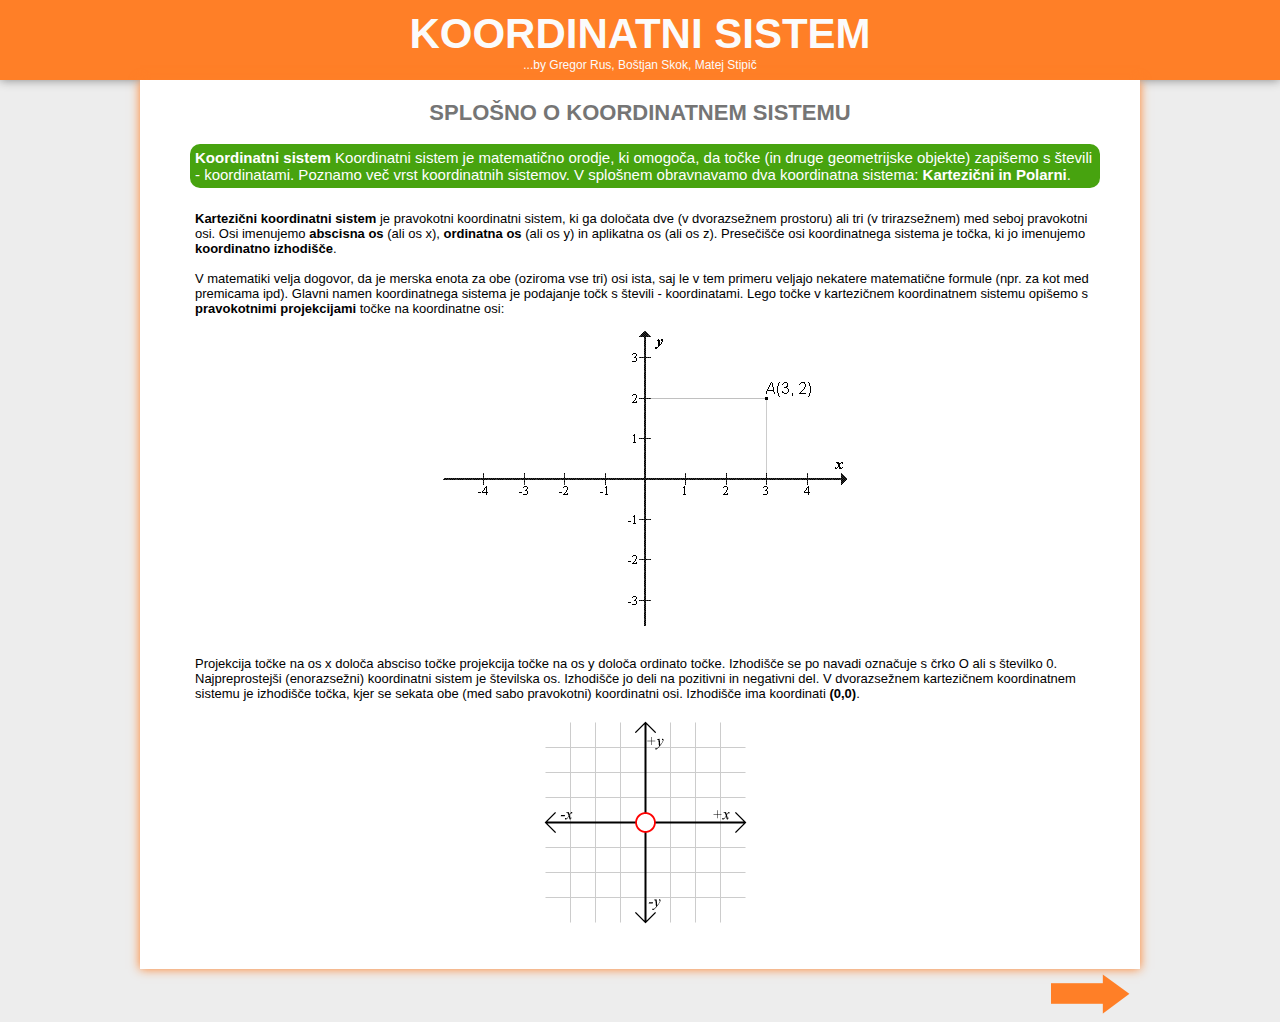
<file: index.html>
<!DOCTYPE html PUBLIC "-//W3C//DTD XHTML 1.0 Transitional//EN" "http://www.w3.org/TR/xhtml1/DTD/xhtml1-transitional.dtd">
<html xmlns="http://www.w3.org/1999/xhtml">
<head>
<meta http-equiv="Content-Type" content="text/html; charset=utf-8">

<link href="css/styles.css" rel="stylesheet" type="text/css" />

<title>Koordinatni sistem</title>

</head>
	<body>
		
		<div class="screen">
			
			<div class="top">
				
				<div class="naslov">	
					KOORDINATNI SISTEM
				</div>
				<div class="avtorji">	
					...by Gregor Rus, Boštjan Skok, Matej Stipič
				</div>

			</div>
			
			<div class="clanek">
				<div class="podnaslov">SPLOŠNO O KOORDINATNEM SISTEMU</div>
	
				 <br />
				<div class="povzetek">
					
					<b>Koordinatni sistem </b>Koordinatni sistem je matematično orodje, ki omogoča, da točke (in druge geometrijske objekte) zapišemo s števili - koordinatami.
					Poznamo več vrst koordinatnih sistemov. V splošnem obravnavamo dva koordinatna sistema: <b>Kartezični in Polarni</b>.
				</div>
				 <br /> 
			
				<div class="clanek_text">
					
				<b>Kartezični koordinatni sistem</b> je pravokotni koordinatni sistem, ki ga določata dve (v dvorazsežnem prostoru) ali tri (v trirazsežnem) med seboj pravokotni osi. 
				Osi imenujemo <b>abscisna os</b> (ali os x), <b>ordinatna os</b> (ali os y) in aplikatna os (ali os z). Presečišče osi koordinatnega sistema je točka, ki jo imenujemo <b>koordinatno izhodišče</b>. 
				 <br /> <br />
				V matematiki velja dogovor, da je merska enota za obe (oziroma vse tri) osi ista, saj le v tem primeru veljajo nekatere matematične formule (npr. za kot med premicama ipd).
				Glavni namen koordinatnega sistema je podajanje točk s števili - koordinatami. Lego točke v kartezičnem koordinatnem sistemu opišemo s <b>pravokotnimi projekcijami</b> točke na koordinatne osi:
				 <br /> <br /> 
				
				<div class="slikaCenter"><img src="images/index_koordinatnisistem.gif" /></div>
				<br /><br />
					
					
				Projekcija točke na os x določa absciso točke projekcija točke na os y določa ordinato točke. Izhodišče se po navadi označuje s črko O ali s številko 0.
				Najpreprostejši (enorazsežni) koordinatni sistem je številska os. Izhodišče jo deli na pozitivni in negativni del. 
				V dvorazsežnem kartezičnem koordinatnem sistemu je izhodišče točka, kjer se sekata obe (med sabo pravokotni) koordinatni osi. Izhodišče ima koordinati <b>(0,0)</b>.
				
				<br /><br />
				
				<div class="slikaCenter"><img src="images/izhodisce.png" /></div>
	
				</div>
				<br /><br />
			</div>
			<!------------------------------------- SPODAJ NAVIGACIJA --------------------------------------->
			<div class="spodaj">
				<div class="nextArrow">
					<a href="kvadranti.html">
					<img src="images/next.png"  /> 
					</a>
				</div>
					
				
			</div>
						
		</div>
		
	</body>
</html>
</file>
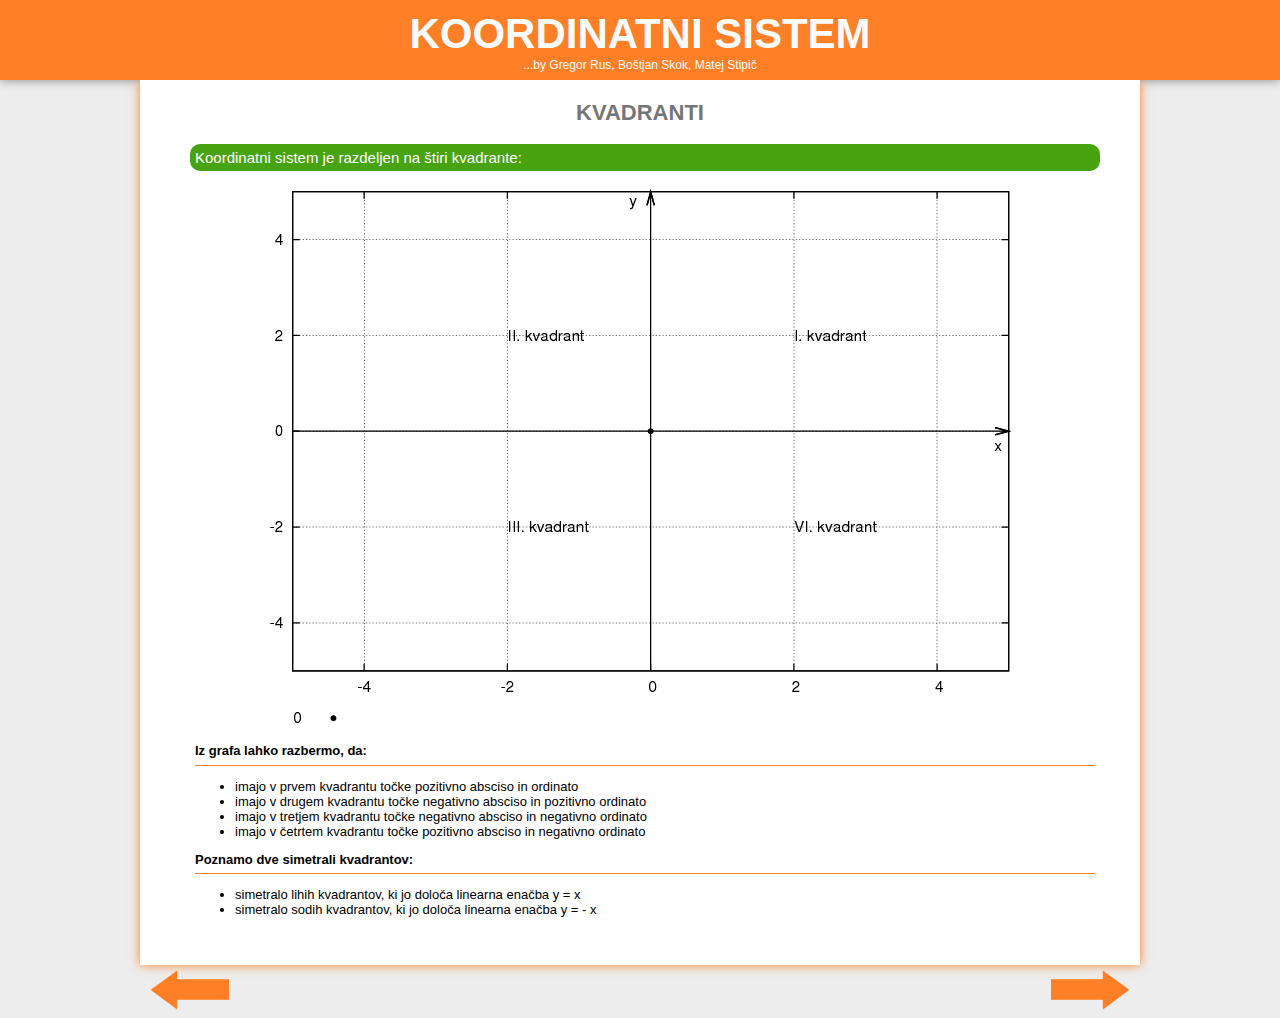
<file: kvadranti.html>
<!DOCTYPE html PUBLIC "-//W3C//DTD XHTML 1.0 Transitional//EN" "http://www.w3.org/TR/xhtml1/DTD/xhtml1-transitional.dtd">
<html xmlns="http://www.w3.org/1999/xhtml">
<head>
<meta http-equiv="Content-Type" content="text/html; charset=utf-8">

<link href="css/styles.css" rel="stylesheet" type="text/css" />

<title>Koordinatni sistem</title>

</head>
	<body>
		
		<div class="screen">
			
			<div class="top">
				
				<div class="naslov">	
					KOORDINATNI SISTEM
				</div>
				<div class="avtorji">	
					...by Gregor Rus, Boštjan Skok, Matej Stipič
				</div>

			</div>
			
			<div class="clanek">
			<div class="podnaslov">KVADRANTI</div>

			 <br />
			<div class="povzetek">
				
				Koordinatni sistem je razdeljen na štiri kvadrante:
			</div>
			 <br /> 
			 
			<div class="slikaCenter"><img src="images/kvadranti.png" /></div>
			
			<div class="clanek_text">
				 <br /> 
			<b>Iz grafa lahko razbermo, da:</b>
			<hr />
			<ul>
			<li>imajo v prvem kvadrantu točke pozitivno absciso in ordinato</li>
			<li>imajo v drugem kvadrantu točke negativno absciso in pozitivno ordinato</li>
			<li>imajo v tretjem kvadrantu točke negativno absciso in negativno ordinato</li>
			<li>imajo v četrtem kvadrantu točke pozitivno absciso in negativno ordinato</li>
			</ul>
							
			<b>Poznamo dve simetrali kvadrantov:</b>
			<hr />
			<ul>
			<li>simetralo lihih kvadrantov, ki jo določa linearna enačba y = x</li>
			<li>simetralo sodih kvadrantov, ki jo določa linearna enačba y = - x</li>
			</ul>

			<br /><br />

			</div>

			</div>
			<!------------------------------------- SPODAJ NAVIGACIJA --------------------------------------->
			<div class="spodaj">
				<div class="nextArrow">
					<a href="zrcaljenje.html">
					<img src="images/next.png"  /> 
					</a>
				</div>
				
				<div class="backArrow">
					<a href="index.html">
					<img src="images/back.png"  /> 
					</a>
				</div>
				
				
			</div>
						
		</div>
		
	</body>
</html>
</file>
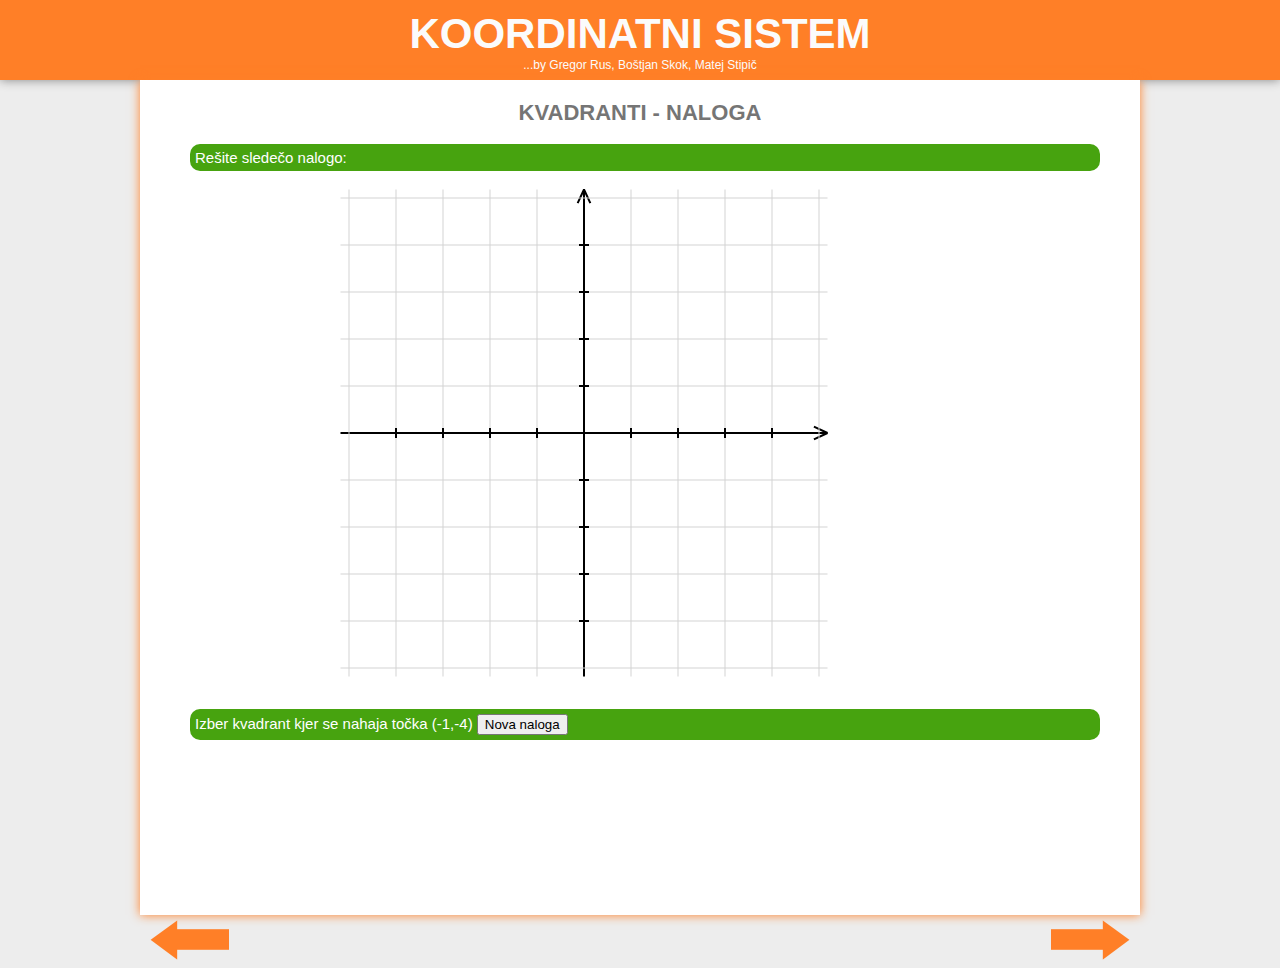
<file: nalogi_kvadranti.html>
<!DOCTYPE html PUBLIC "-//W3C//DTD XHTML 1.0 Transitional//EN" "http://www.w3.org/TR/xhtml1/DTD/xhtml1-transitional.dtd">
<html xmlns="http://www.w3.org/1999/xhtml">
	<head>
		<meta http-equiv="Content-Type" content="text/html; charset=utf-8">
		<link href="css/styles.css" rel="stylesheet" type="text/css" />
		<title>Koordinatni sistem</title>
		<script src="js/koGrid.js"></script>
	</head>
	<body>
		
		<div class="screen">
			
			<div class="top">
				
				<div class="naslov">
					KOORDINATNI SISTEM
				</div>
				<div class="avtorji">
					...by Gregor Rus, Boštjan Skok, Matej Stipič
				</div>
			</div>
			
			<div class="clanek">
				<div class="podnaslov">KVADRANTI - NALOGA</div>
				<br />
				<div class="povzetek">
					
					Rešite sledečo nalogo:
				</div>
				<br />
				<div class="naloga"  style="position: relative;height: 520px;width:500;" >
					<canvas id="myCanvas" width="500" height="500"
					style="position: absolute; left: 0; top: 0; z-index: 0;"></canvas>
					<canvas id="layer2" width="500" height="500"
					style="position: absolute; left: 0; top: 0; z-index: 1;"></canvas>
					<br/>
					<br/>
					<br/>
				</div>
				<div class="povzetek" >
					<label  id="LablePointToFind">x os</label>
					<button type="reset" id="reset" onclick="NewRandomPoint()" >Nova naloga</button>
				</div>
				<script>
				main();
				Nal1();
				</script>
				
				
				
				<div class="clanek_text">
					<br /> <br /> <br /> <br /> <br /> <br /> <br /> <br /> <br /> <br /> <br />
				</div>
			</div>
			<!------------------------------------- SPODAJ NAVIGACIJA --------------------------------------->
			<div class="spodaj">
				<div class="nextArrow">
					<a href="nalogi_kvadranti2.html">
					<img src="images/next.png"  />
					</a>
				</div>
				
				<div class="backArrow">
					<a href="zrcaljenje.html">
					<img src="images/back.png"  />
					</a>
				</div>
				
				
			</div>
			
		</div>
		
	</body>
</html>
</file>
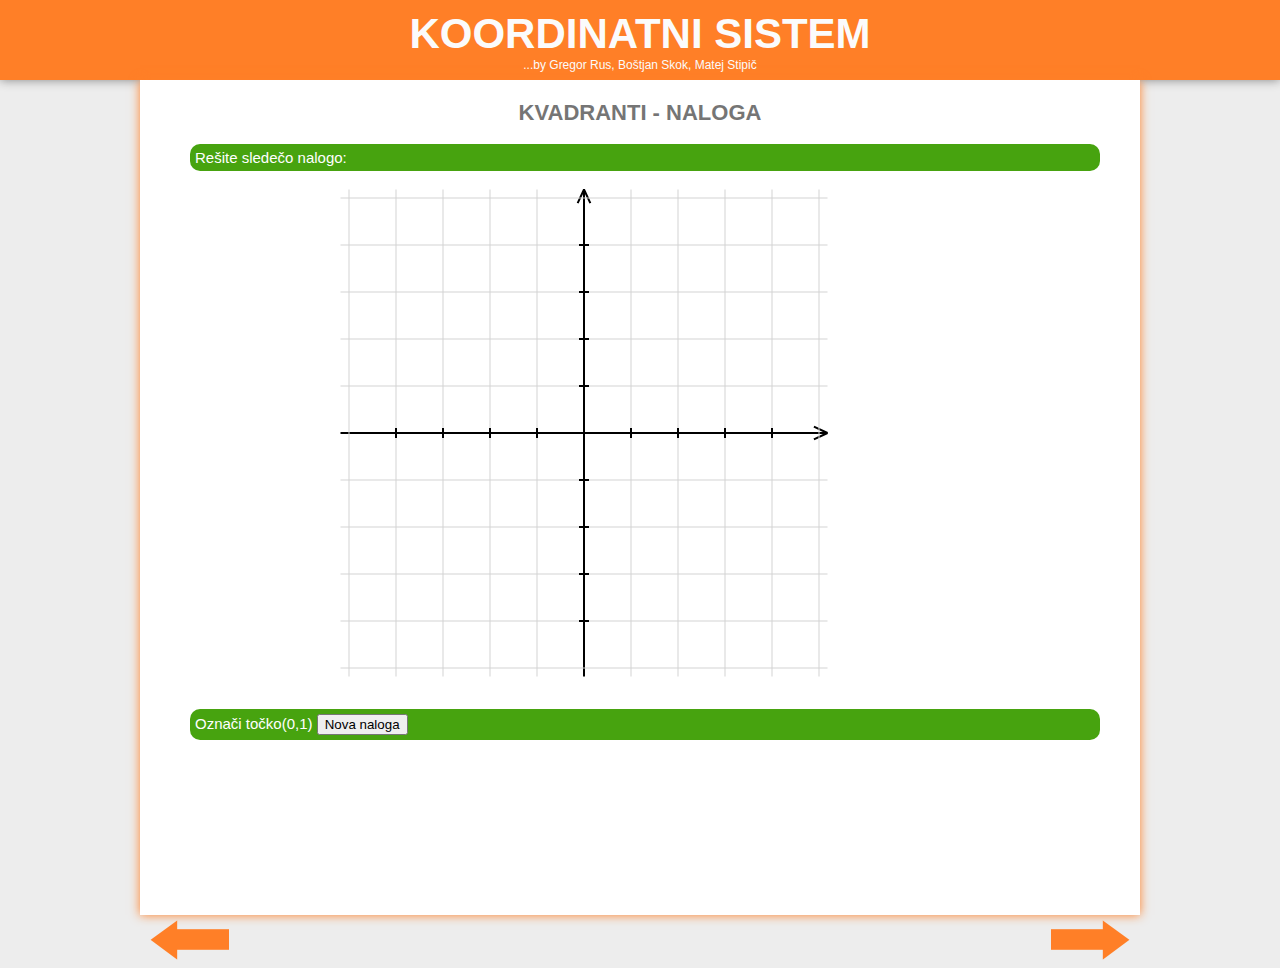
<file: nalogi_kvadranti2.html>
<!DOCTYPE html PUBLIC "-//W3C//DTD XHTML 1.0 Transitional//EN" "http://www.w3.org/TR/xhtml1/DTD/xhtml1-transitional.dtd">
<html xmlns="http://www.w3.org/1999/xhtml">
	<head>
		<meta http-equiv="Content-Type" content="text/html; charset=utf-8">
		<link href="css/styles.css" rel="stylesheet" type="text/css" />
		<title>Koordinatni sistem</title>
		<script src="js/koGrid.js"></script>
	</head>
	<body>
		
		<div class="screen">
			
			<div class="top">
				
				<div class="naslov">
					KOORDINATNI SISTEM
				</div>
				<div class="avtorji">
					...by Gregor Rus, Boštjan Skok, Matej Stipič
				</div>
			</div>
			
			<div class="clanek">
				<div class="podnaslov">KVADRANTI - NALOGA</div>
				<br />
				<div class="povzetek">
					
					Rešite sledečo nalogo:
				</div>
				<br />
				<div class="naloga"  style="position: relative;height: 520px;width:500;" >
					<canvas id="myCanvas" width="500" height="500"
					style="position: absolute; left: 0; top: 0; z-index: 0;"></canvas>
					<canvas id="layer2" width="500" height="500"
					style="position: absolute; left: 0; top: 0; z-index: 1;"></canvas>
					<br/>
					<br/>
					<br/>
				</div>
				<div class="povzetek" >
					<label  id="LablePointToFind">x os</label>
					<button type="reset" id="reset" onclick="NewRandomPoint()" >Nova naloga</button>
				</div>
				<script>
				main();
				Nal2();
				</script>
				
				
				
				<div class="clanek_text">
					<br /> <br /> <br /> <br /> <br /> <br /> <br /> <br /> <br /> <br /> <br />
				</div>
			</div>
			<!------------------------------------- SPODAJ NAVIGACIJA --------------------------------------->
			<div class="spodaj">
				<div class="nextArrow">
					<a href="nalogi_zrcaljenje.html">
					<img src="images/next.png"  />
					</a>
				</div>
				
				<div class="backArrow">
					<a href="nalogi_kvadranti.html">
					<img src="images/back.png"  />
					</a>
				</div>
				
				
			</div>
			
		</div>
		
	</body>
</html>
</file>
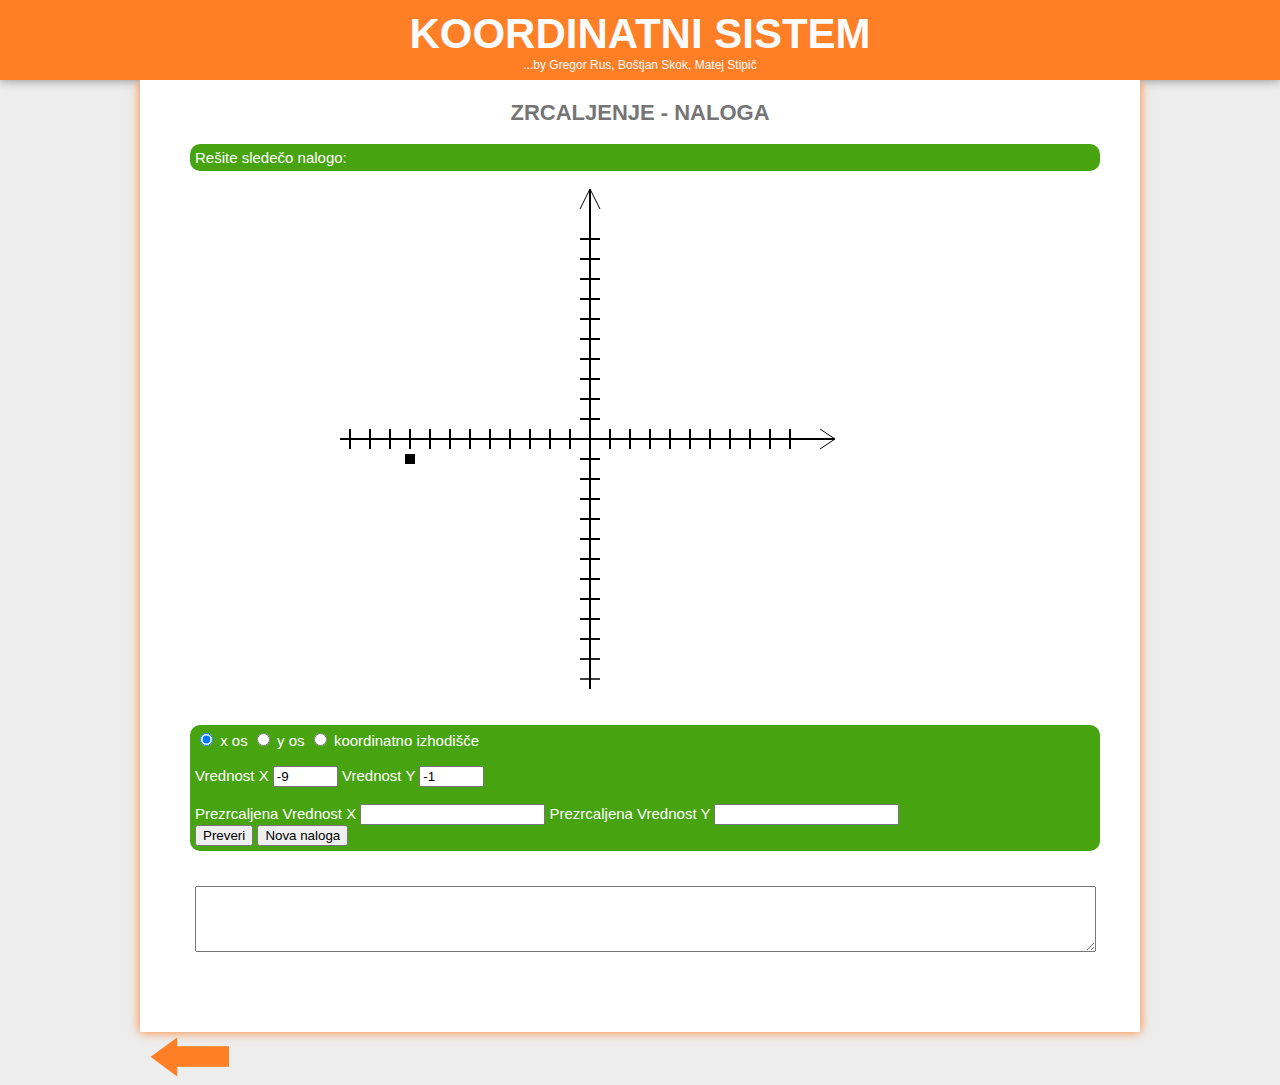
<file: nalogi_zrcaljenje.html>
<!DOCTYPE html PUBLIC "-//W3C//DTD XHTML 1.0 Transitional//EN" "http://www.w3.org/TR/xhtml1/DTD/xhtml1-transitional.dtd">
<html xmlns="http://www.w3.org/1999/xhtml">
<head>
<meta http-equiv="Content-Type" content="text/html; charset=utf-8">

<link href="css/styles.css" rel="stylesheet" type="text/css" />


<title>Koordinatni sistem</title>

</head>
	<body>
		
		<div class="screen">
			
			<div class="top">
				
				<div class="naslov">	
					KOORDINATNI SISTEM
				</div>
				<div class="avtorji">	
					...by Gregor Rus, Boštjan Skok, Matej Stipič
				</div>

			</div>
			
			<div class="clanek">
			<div class="podnaslov">ZRCALJENJE - NALOGA</div>

			 <br />
			<div class="povzetek">
				
				Rešite sledečo nalogo:
			</div>
			 <br /> 
			 <div class="naloga">
			<canvas id="primer1" width="500" height="500" ></canvas>
		<br/>
		<br/>
		<br/>
		</div>
		<div class="povzetek">
		<input type = "radio" name="x" id="x_os" value="x" checked="checked" onclick="handleClick(this)"/>
		<label for ="x_os">x os</label>
		
		<input type = "radio" name="x" id="y_os" value="y" onclick="handleClick(this)" />
		<label for ="y_os">y os</label>
		
		<input type = "radio" name="x" id="xy_os" value="xy" onclick="handleClick(this)" />
		<label for ="xy_os">koordinatno izhodišče</label>
		<br/>
		<br/>
		<label for="x">Vrednost X </label>
		<input type ="text" id="x_os_vrednost" size="5">
		<label for="y">Vrednost Y</label>
		<input type="text" id="y_os_vrednost" size="5">
		<br/>
		<br/>
		<label for="x">Prezrcaljena Vrednost X </label>
		<input type ="text" id="x">
		<label for="y">Prezrcaljena Vrednost Y</label>
		<input type="text" id="y"><br/>
		<button type="button" id="gumb" onclick="preveri()">Preveri</button>
		<button type="reset" id="reset" onclick="graf()">Nova naloga</button>
		</div>
		<script language="javascript" src="js/naloga.js">
		</script>
			 
			 
		
			
			<div class="clanek_text">
			<br /> <br /> 
			
			<textarea rows="4" cols="110" id="odgovor">
			</textarea>
			<br /> <br /> <br /> <br /> <br /> <br />  	 
			
			</div>

			</div>
			<!------------------------------------- SPODAJ NAVIGACIJA --------------------------------------->
			<div class="spodaj">
				<!-- <div class="nextArrow">
					<a href="nalogi_zrcaljenje.html">
					<img src="images/next.png"  /> 
					</a>
				</div>-->
				
				<div class="backArrow">
					<a href="nalogi_kvadranti.html">
					<img src="images/back.png"  /> 
					</a>
				</div>
				
				
			</div>
						
		</div>
		
	</body>
</html>
</file>
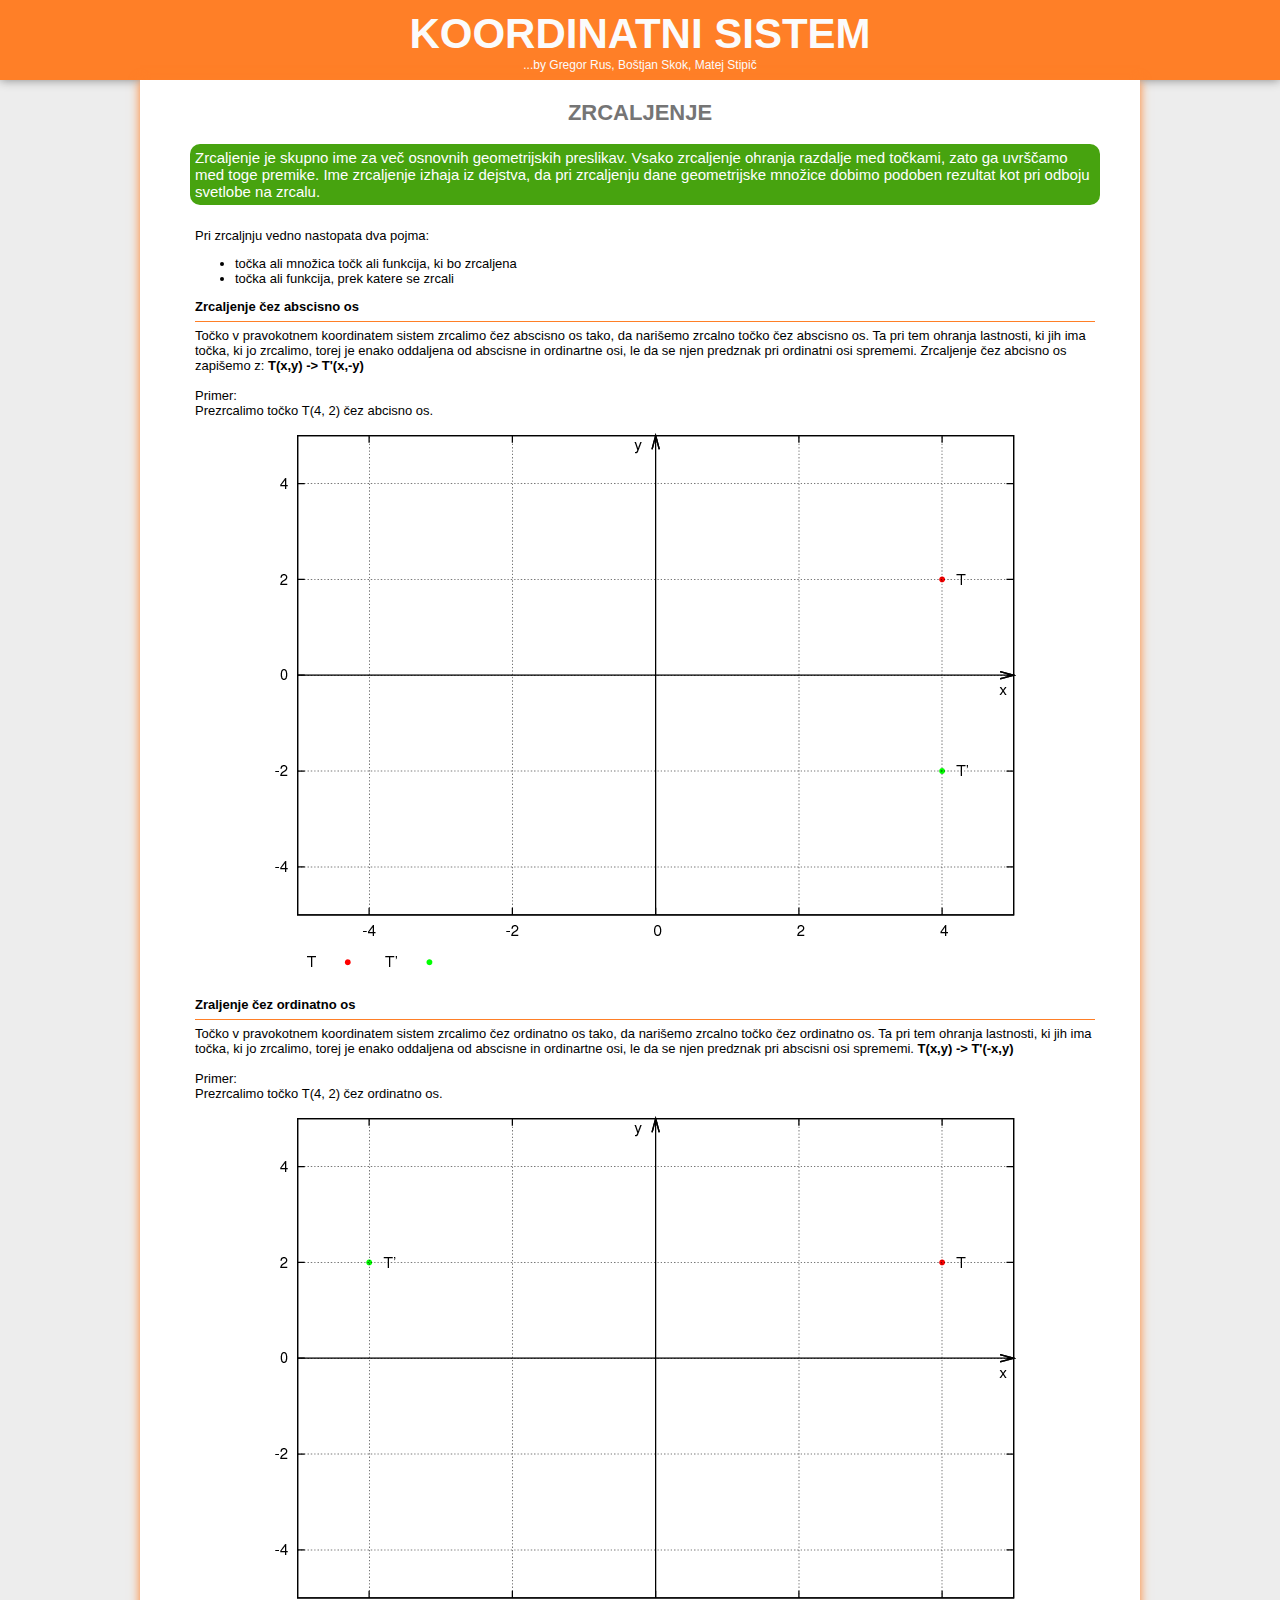
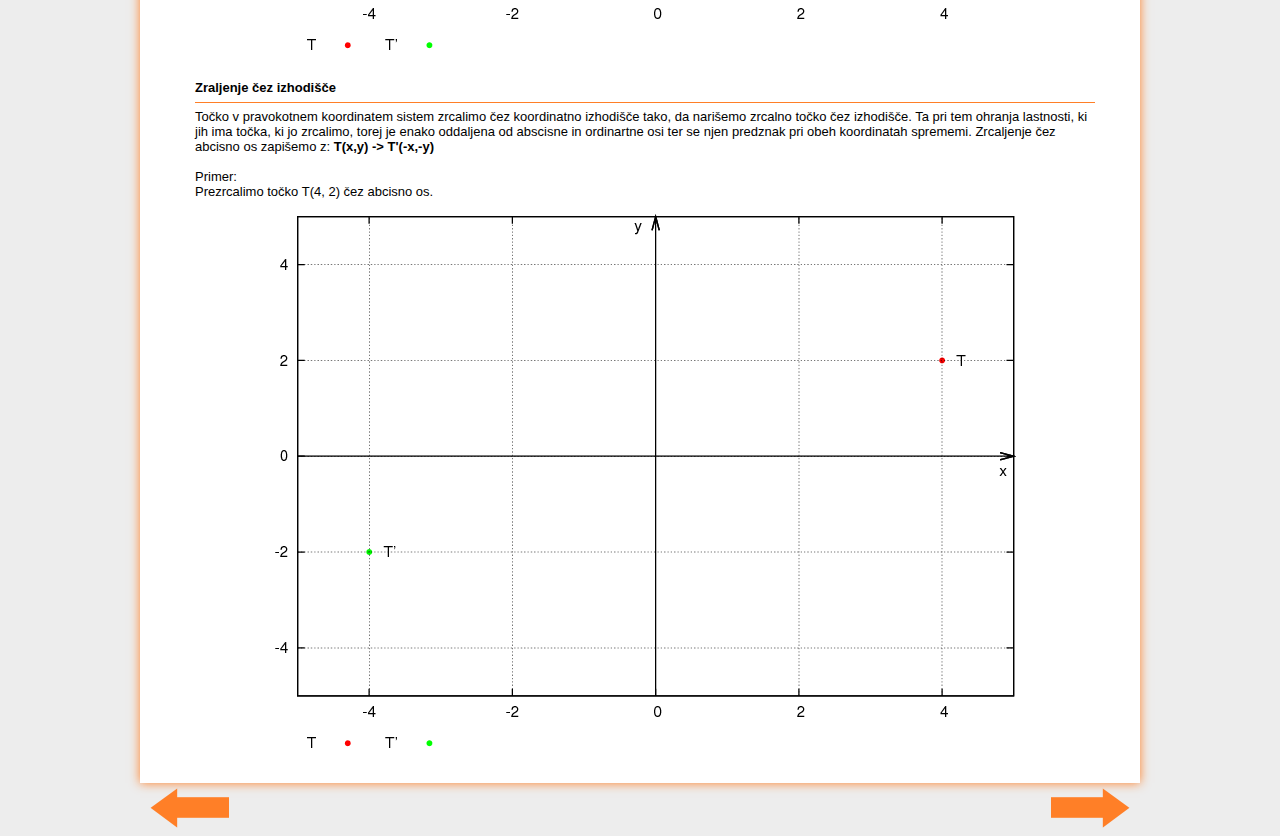
<file: zrcaljenje.html>
<!DOCTYPE html PUBLIC "-//W3C//DTD XHTML 1.0 Transitional//EN" "http://www.w3.org/TR/xhtml1/DTD/xhtml1-transitional.dtd">
<html xmlns="http://www.w3.org/1999/xhtml">
<head>
<meta http-equiv="Content-Type" content="text/html; charset=utf-8">

<link href="css/styles.css" rel="stylesheet" type="text/css" />

<title>Koordinatni sistem</title>

</head>
	<body>
		
		<div class="screen">
			
			<div class="top">
				
				<div class="naslov">	
					KOORDINATNI SISTEM
				</div>
				<div class="avtorji">	
					...by Gregor Rus, Boštjan Skok, Matej Stipič
				</div>

			</div>
			
			<div class="clanek">
			<div class="podnaslov">ZRCALJENJE</div>

			 <br />
			<div class="povzetek">
			Zrcaljenje je skupno ime za več osnovnih geometrijskih preslikav. Vsako zrcaljenje ohranja razdalje med točkami, zato ga uvrščamo med toge premike. 
			Ime zrcaljenje izhaja iz dejstva, da pri zrcaljenju dane geometrijske množice dobimo podoben rezultat kot pri odboju svetlobe na zrcalu.
			</div>
			 <br />
			
			<div class="clanek_text">
			 Pri zrcaljnju vedno nastopata dva pojma:
			 <ul>
			<li>točka ali množica točk ali funkcija, ki bo zrcaljena</li>
			<li>točka ali funkcija, prek katere se zrcali</li>
			</ul> 
						
			<!------------------------------------- ZRCALJENJE ČEZ ABSCISO --------------------------------------->			
			<b>Zrcaljenje čez abscisno os</b>
			<hr>
			 Točko v pravokotnem koordinatem sistem zrcalimo čez abscisno os tako, da narišemo zrcalno točko čez abscisno os. Ta pri tem ohranja lastnosti, ki jih ima točka, ki jo zrcalimo, 
			 torej je enako oddaljena od abscisne in ordinartne osi, le da se njen predznak pri ordinatni osi sprememi.
			Zrcaljenje čez abcisno os zapišemo z: <b>T(x,y) -> T'(x,-y)</b>
			<br /><br />
			Primer:
			 <br />
			Prezrcalimo točko T(4, 2) čez abcisno os.  <br /> <br />
			<div class="slikaCenter"><img src="images/zrcaljenje_abscisa.png" /></div>
			<br /><br />
			
			<!------------------------------------- ZRCALJENJE ČEZ ORDINATO --------------------------------------->
			<b>Zraljenje čez ordinatno os</b>
			<hr>
			Točko v pravokotnem koordinatem sistem zrcalimo čez ordinatno os tako, da narišemo zrcalno točko čez ordinatno os. Ta pri tem ohranja lastnosti, ki jih ima točka, ki jo zrcalimo, 
			torej je enako oddaljena od abscisne in ordinartne osi, le da se njen predznak pri abscisni osi sprememi.  <b>T(x,y) -> T'(-x,y)</b>
			<br /><br />
			Primer:
			 <br />
			Prezrcalimo točko T(4, 2) čez ordinatno os.  <br /> <br />
			<div class="slikaCenter"><img src="images/zrcaljenje_ordinata.png" /></div>
			<br /><br />

			<!------------------------------------- ZRCALJENJE ČEZ IZHODIŠČE --------------------------------------->
			<b>Zraljenje čez izhodišče</b>
			<hr>
			 Točko v pravokotnem koordinatem sistem zrcalimo čez koordinatno izhodišče tako, da narišemo zrcalno točko čez izhodišče. Ta pri tem ohranja lastnosti, ki jih ima točka, ki jo zrcalimo, 
			 torej je enako oddaljena od abscisne in ordinartne osi ter se njen predznak pri obeh koordinatah sprememi. 
			Zrcaljenje čez abcisno os zapišemo z: <b>T(x,y) -> T'(-x,-y)</b>
			<br /><br />
			Primer:
			 <br />
			Prezrcalimo točko T(4, 2) čez abcisno os.  <br /> <br />
			<div class="slikaCenter"><img src="images/zrcaljenje_izhodisce.png" /></div>
			<br /><br />
			

			</div>

			</div>
			
			<!------------------------------------- SPODAJ NAVIGACIJA --------------------------------------->
			<div class="spodaj">
				<div class="nextArrow">
					<a href="nalogi_kvadranti.html">
					<img src="images/next.png"  /> 
					</a>
				</div>
				
				<div class="backArrow">
					<a href="kvadranti.html">
					<img src="images/back.png"  /> 
					</a>
				</div>
				
				
			</div>
						
		</div>
		
	</body>
</html>
</file>
<file: css/styles.css>
body
{
	padding:0px;
	margin:0px;
	background:#ededed;
	color:#000;
	font-weight:normal;
}

.screen{
	width: 100%;
    text-align: left;
    top: 0px;
    position: relative;
    
}

.mainbottom{
	width: 100%;
}

.naslov{
	text-align: center;
	padding-top: 10px;
	margin:0px;
	font: 42px Tahoma, Geneva, sans-serif;
	color:#fbfbfb;
	font-weight: bold;
}

.podnaslov{
	text-align: center;
	padding-top: 20px;
	margin:0px;
	font: 22px Tahoma, Geneva, sans-serif;
	color:#757575;
	font-weight: bold;
}

.avtorji{
	text-align: center;
	
	margin:0px;
	font: 12px Tahoma, Geneva, sans-serif;
	color:#fbfbfb;
	
}

.top{
	float:left;
	width:100%;
	height:80px;
	margin-top: -80px;
	color:#fff;
	background: #ff7f27; /* Old browsers */
	box-shadow: 0px 0px 10px #858585;
	position:relative;
}

.clanek{
    width: 1000px;
   	background: #fff;
	left: 50%; 
	margin-left: -500px;
	margin-top: 80px;
	position:relative;
	box-shadow: 0px 0px 10px #ff7f27;
}

.povzetek{
	color: #fff;
   	background: #47a30f;
   	left: 50px; 
	width: 900px;
	padding: 5px;
	font: 15px Tahoma, Geneva, sans-serif;
	position:relative;
	border-radius:10px;
	
}

.clanek_text{
   	left: 50px; 
	width: 900px;
	padding: 5px;
	font: 14px Tahoma, Geneva, sans-serif;
	position:relative;
	font: 13px/15px Tahoma, Geneva, sans-serif;
}

.slikaCenter{
	text-align: center;
}

.spodaj{
	 width: 1000px;
    height: 50px;
	left: 50%; 
	margin-left: -500px;
	position:relative;

}

.nextArrow{
	width: 100px;
	height: 50px;
	position:relative;
	float: right;

}

.backArrow{
	width: 100px;
	height: 50px;
	position:relative;
	float: left;

}
hr{
	border: 0px;
	height: 1px;
	color: #ff7f27;
	background-color: #ff7f27;
}

.naloga
{
	margin-left:200px;
}
</file>
